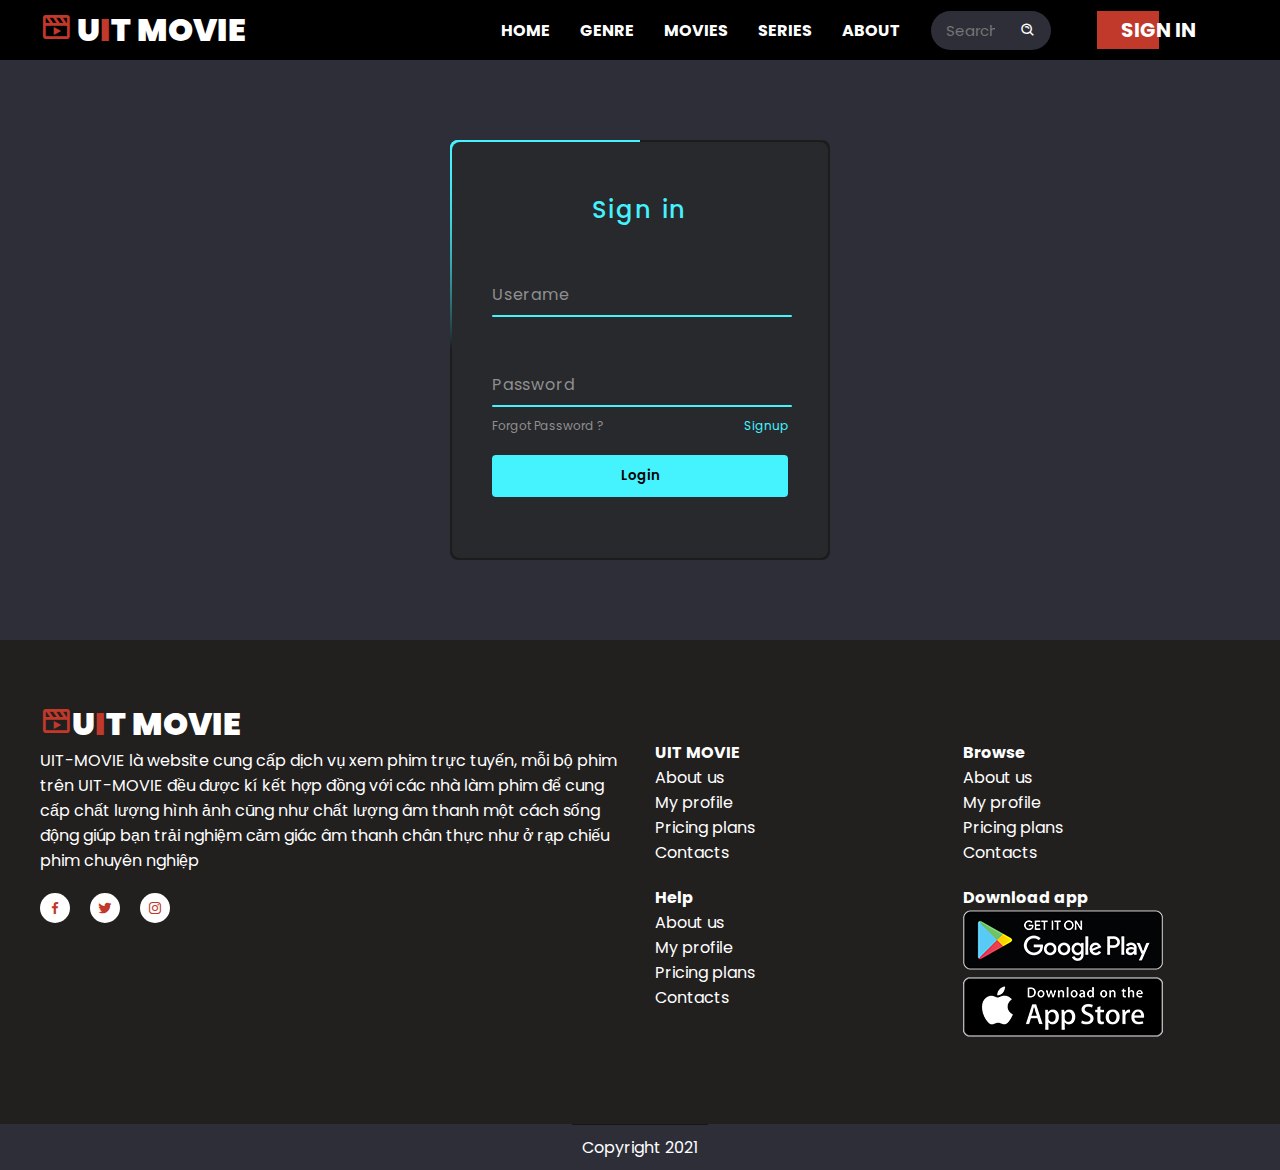
<file: Login.html>
<!DOCTYPE html>
<html lang="en">

<head>
    <meta charset="UTF-8">
    <meta http-equiv="X-UA-Compatible" content="IE=edge">
    <meta name="viewport" content="width=device-width, initial-scale=1.0">
    <title>
        UIT Movie Xem phim chất lượng cao
    </title>
    <!-- GOOGLE FONTS -->
    <link rel="preconnect" href="https://fonts.gstatic.com">
    <link href="https://fonts.googleapis.com/css2?family=Cairo:wght@200;300;400;600;700;900&display=swap" rel="stylesheet">
    <!-- OWL CAROUSEL -->
    <link rel="stylesheet" href="https://cdnjs.cloudflare.com/ajax/libs/OwlCarousel2/2.3.4/assets/owl.carousel.min.css" integrity="sha512-tS3S5qG0BlhnQROyJXvNjeEM4UpMXHrQfTGmbQ1gKmelCxlSEBUaxhRBj/EFTzpbP4RVSrpEikbmdJobCvhE3g==" crossorigin="anonymous" />
    <!-- BOX ICONS -->
    <link href='https://unpkg.com/boxicons@2.0.7/css/boxicons.min.css' rel='stylesheet'>
    <!-- APP CSS -->
    <link rel="stylesheet" href="./css/login.css">
    <link rel="stylesheet" href="./css/grid.css">
</head>

<body>

    <!-- NAV -->
    <div class="nav-wrapper">
        <div class="container">
            <div class="nav">
                <a href="#" class="logo">
                    <i class='bx bx-movie-play bx-tada main-color'>
                    </i>
                    U<span class="main-color">I</span>T MOVIE
                </a>
                <ul class="nav-menu" id="nav-menu">
                    <li><a href="#">Home</a></li>
                    <li><a href="#">Genre</a></li>
                    <li><a href="#">Movies</a></li>
                    <li><a href="#">Series</a></li>
                    <li><a href="#">About</a></li>
                    <li class="search-box">
                        <input type="search" name="" id="search-input" placeholder="Search movie">
                        <i class='bx bx-search-alt'></i>
                    </li>
                    <li>
                        <a href="#" class="btn btn-hover">
                            <span>Sign in</span>
                        </a>
                    </li>
                </ul>
                <!-- MOBILE MENU TOGGLE -->
                <div class="hamburger-menu" id="hamburger-menu">
                    <div class="hamburger"></div>
                </div>
            </div>
        </div>
    </div>
    <!-- END NAV -->


    <div class="box">
		<form autocomplete="off">
			<h2>Sign in</h2>
			<div class="inputBox">
				<input type="text" required="required">
				<span>Userame</span>
				<i></i>
			</div>
			<div class="inputBox">
				<input type="password" required="required">
				<span>Password</span>
				<i></i>
			</div>
			<div class="links">
				<a href="#">Forgot Password ?</a>
				<a href="./Signup.html">Signup</a>
			</div>
			<input type="submit" value="Login">
		</form>
        </div>
    <!-- FOOTER SECTION -->
    <footer class="section">
        <div class="container">
            <div class="row">
                <div class="col-4 col-md-6 col-sm-12">
                    <div class="content">
                        <a href="#" class="logo">
                            <i class='bx bx-movie-play bx-tada main-color'></i>U<span class="main-color">I</span>T MOVIE
                        </a>
                        <p>
                            UIT-MOVIE là website cung cấp dịch vụ xem phim trực tuyến, mỗi bộ phim trên UIT-MOVIE đều được kí kết hợp đồng với 
                            các nhà làm phim để cung cấp chất lượng hình ảnh cũng như chất lượng âm thanh một cách sống động
                            giúp bạn trải nghiệm cảm giác âm thanh chân thực như ở rạp chiếu phim chuyên nghiệp
                        </p>
                        <div class="social-list">
                            <a href="#" class="social-item">
                                <i class="bx bxl-facebook"></i>
                            </a>
                            <a href="#" class="social-item">
                                <i class="bx bxl-twitter"></i>
                            </a>
                            <a href="#" class="social-item">
                                <i class="bx bxl-instagram"></i>
                            </a>
                        </div>
                    </div>
                </div>
                <div class="col-8 col-md-6 col-sm-12">
                    <div class="row">
                        <div class="col-3 col-md-6 col-sm-6">
                            <div class="content">
                                <p><b>UIT MOVIE</b></p>
                                <ul class="footer-menu">
                                    <li><a href="#">About us</a></li>
                                    <li><a href="#">My profile</a></li>
                                    <li><a href="#">Pricing plans</a></li>
                                    <li><a href="#">Contacts</a></li>
                                </ul>
                            </div>
                        </div>
                        <div class="col-3 col-md-6 col-sm-6">
                            <div class="content">
                                <p><b>Browse</b></p>
                                <ul class="footer-menu">
                                    <li><a href="#">About us</a></li>
                                    <li><a href="#">My profile</a></li>
                                    <li><a href="#">Pricing plans</a></li>
                                    <li><a href="#">Contacts</a></li>
                                </ul>
                            </div>
                        </div>
                        <div class="col-3 col-md-6 col-sm-6">
                            <div class="content">
                                <p><b>Help</b></p>
                                <ul class="footer-menu">
                                    <li><a href="#">About us</a></li>
                                    <li><a href="#">My profile</a></li>
                                    <li><a href="#">Pricing plans</a></li>
                                    <li><a href="#">Contacts</a></li>
                                </ul>
                            </div>
                        </div>
                        <div class="col-3 col-md-6 col-sm-6">
                            <div class="content">
                                <p><b>Download app</b></p>
                                <ul class="footer-menu">
                                    <li>
                                        <a href="#">
                                            <img src="./images/google-play.png" alt="">
                                        </a>
                                    </li>
                                    <li>
                                        <a href="#">
                                            <img src="./images/app-store.png" alt="">
                                        </a>
                                    </li>
                                </ul>
                            </div>
                        </div>
                    </div>
                </div>
            </div>
        </div>
    </footer>
    <!-- END FOOTER SECTION -->

    <!-- COPYRIGHT SECTION -->
    <div class="copyright">
        Copyright 2021 </a>
    </div>
    <!-- END COPYRIGHT SECTION -->

    <!-- SCRIPT -->
    <!-- JQUERY -->
    <script src="https://code.jquery.com/jquery-3.6.0.min.js" integrity="sha256-/xUj+3OJU5yExlq6GSYGSHk7tPXikynS7ogEvDej/m4=" crossorigin="anonymous"></script>
    <!-- OWL CAROUSEL -->
    <script src="https://cdnjs.cloudflare.com/ajax/libs/OwlCarousel2/2.3.4/owl.carousel.min.js" integrity="sha512-bPs7Ae6pVvhOSiIcyUClR7/q2OAsRiovw4vAkX+zJbw3ShAeeqezq50RIIcIURq7Oa20rW2n2q+fyXBNcU9lrw==" crossorigin="anonymous"></script>
    <!-- APP SCRIPT -->
    <script src="./js/app.js"></script>

</body>

</html>
</file>
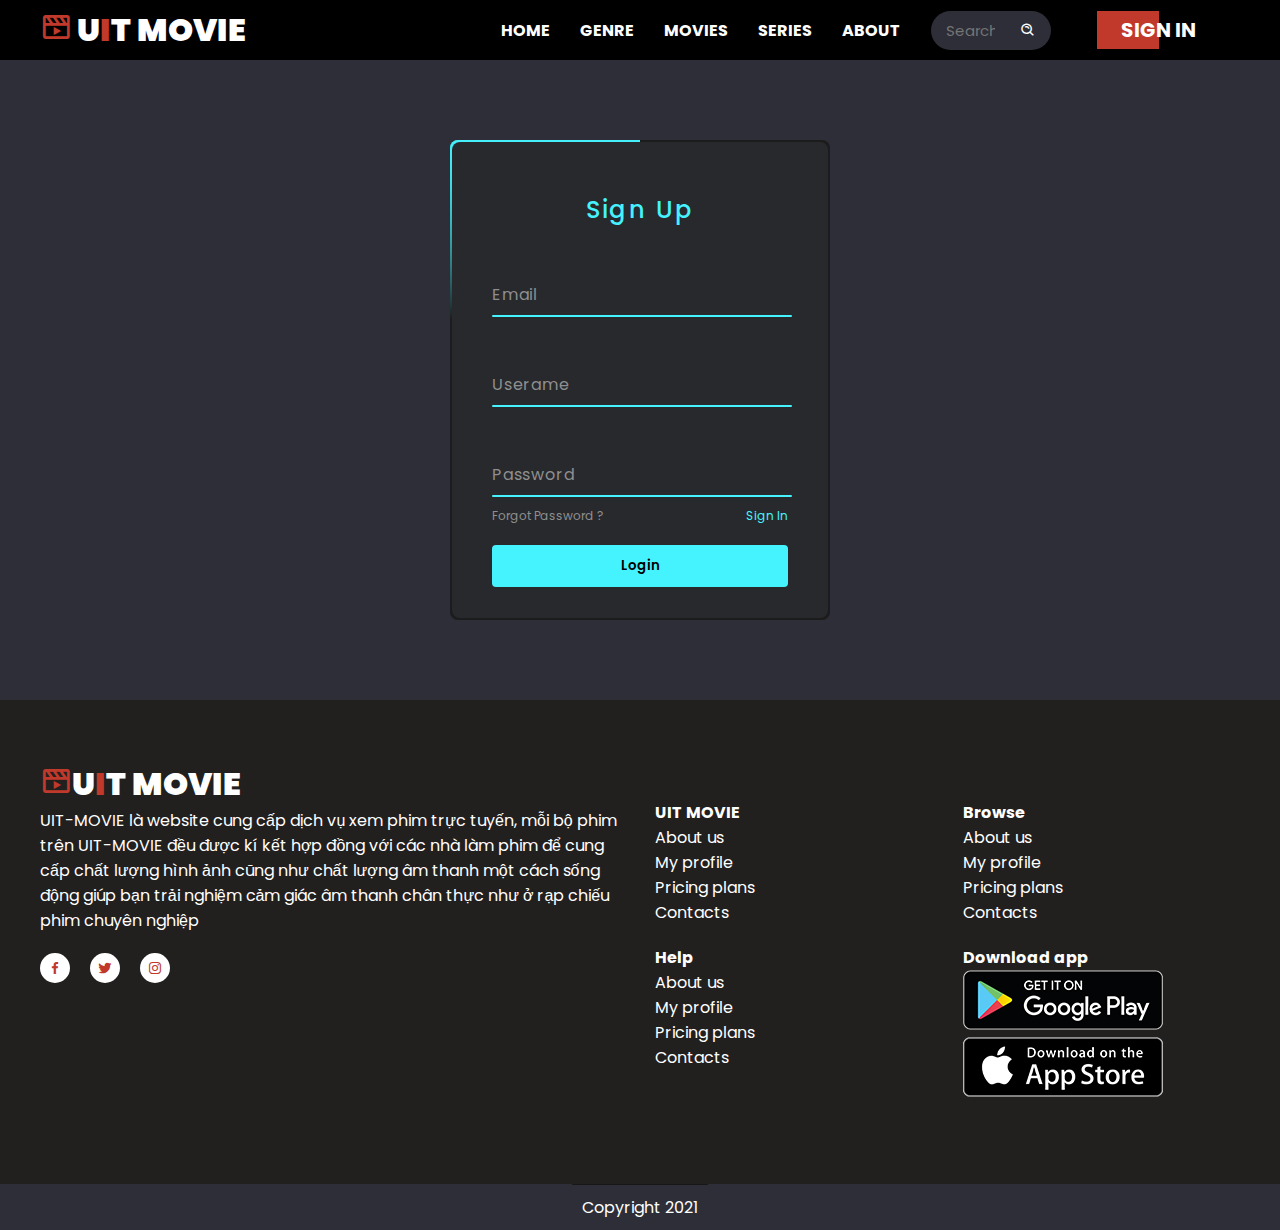
<file: Signup.html>
<!DOCTYPE html>
<html lang="en">

<head>
    <meta charset="UTF-8">
    <meta http-equiv="X-UA-Compatible" content="IE=edge">
    <meta name="viewport" content="width=device-width, initial-scale=1.0">
    <title>
        UIT Movie Xem phim chất lượng cao
    </title>
    <!-- GOOGLE FONTS -->
    <link rel="preconnect" href="https://fonts.gstatic.com">
    <link href="https://fonts.googleapis.com/css2?family=Cairo:wght@200;300;400;600;700;900&display=swap" rel="stylesheet">
    <!-- OWL CAROUSEL -->
    <link rel="stylesheet" href="https://cdnjs.cloudflare.com/ajax/libs/OwlCarousel2/2.3.4/assets/owl.carousel.min.css" integrity="sha512-tS3S5qG0BlhnQROyJXvNjeEM4UpMXHrQfTGmbQ1gKmelCxlSEBUaxhRBj/EFTzpbP4RVSrpEikbmdJobCvhE3g==" crossorigin="anonymous" />
    <!-- BOX ICONS -->
    <link href='https://unpkg.com/boxicons@2.0.7/css/boxicons.min.css' rel='stylesheet'>
    <!-- APP CSS -->
    <link rel="stylesheet" href="./css/login.css">
    <link rel="stylesheet" href="./css/grid.css">
</head>

<body>

    <!-- NAV -->
    <div class="nav-wrapper">
        <div class="container">
            <div class="nav">
                <a href="#" class="logo">
                    <i class='bx bx-movie-play bx-tada main-color'>
                    </i>
                    U<span class="main-color">I</span>T MOVIE
                </a>
                <ul class="nav-menu" id="nav-menu">
                    <li><a href="./index.html">Home</a></li>
                    <li><a href="#">Genre</a></li>
                    <li><a href="#">Movies</a></li>
                    <li><a href="#">Series</a></li>
                    <li><a href="#">About</a></li>
                    <li class="search-box">
                        <input type="search" name="" id="search-input" placeholder="Search movie">
                        <i class='bx bx-search-alt'></i>
                    </li>
                    <li>
                        <a href="#" class="btn btn-hover">
                            <span>Sign in</span>
                        </a>
                    </li>
                </ul>
                <!-- MOBILE MENU TOGGLE -->
                <div class="hamburger-menu" id="hamburger-menu">
                    <div class="hamburger"></div>
                </div>
            </div>
        </div>
    </div>
    <!-- END NAV -->


    <div class="box signup">
		<form autocomplete="off">
			<h2>Sign Up</h2>
            <div class="inputBox">
				<input type="email" required="required">
				<span>Email</span>
				<i></i>
			</div>
			<div class="inputBox">
				<input type="text" required="required">
				<span>Userame</span>
				<i></i>
			</div>
			<div class="inputBox">
				<input type="password" required="required">
				<span>Password</span>
				<i></i>
			</div>
			<div class="links">
				<a href="#">Forgot Password ?</a>
				<a href="./Login.html">Sign In</a>
			</div>
			<input type="submit" value="Login">
		</form>
        </div>
    <!-- FOOTER SECTION -->
    <footer class="section">
        <div class="container">
            <div class="row">
                <div class="col-4 col-md-6 col-sm-12">
                    <div class="content">
                        <a href="#" class="logo">
                            <i class='bx bx-movie-play bx-tada main-color'></i>U<span class="main-color">I</span>T MOVIE
                        </a>
                        <p>
                            UIT-MOVIE là website cung cấp dịch vụ xem phim trực tuyến, mỗi bộ phim trên UIT-MOVIE đều được kí kết hợp đồng với 
                            các nhà làm phim để cung cấp chất lượng hình ảnh cũng như chất lượng âm thanh một cách sống động
                            giúp bạn trải nghiệm cảm giác âm thanh chân thực như ở rạp chiếu phim chuyên nghiệp
                        </p>
                        <div class="social-list">
                            <a href="#" class="social-item">
                                <i class="bx bxl-facebook"></i>
                            </a>
                            <a href="#" class="social-item">
                                <i class="bx bxl-twitter"></i>
                            </a>
                            <a href="#" class="social-item">
                                <i class="bx bxl-instagram"></i>
                            </a>
                        </div>
                    </div>
                </div>
                <div class="col-8 col-md-6 col-sm-12">
                    <div class="row">
                        <div class="col-3 col-md-6 col-sm-6">
                            <div class="content">
                                <p><b>UIT MOVIE</b></p>
                                <ul class="footer-menu">
                                    <li><a href="#">About us</a></li>
                                    <li><a href="#">My profile</a></li>
                                    <li><a href="#">Pricing plans</a></li>
                                    <li><a href="#">Contacts</a></li>
                                </ul>
                            </div>
                        </div>
                        <div class="col-3 col-md-6 col-sm-6">
                            <div class="content">
                                <p><b>Browse</b></p>
                                <ul class="footer-menu">
                                    <li><a href="#">About us</a></li>
                                    <li><a href="#">My profile</a></li>
                                    <li><a href="#">Pricing plans</a></li>
                                    <li><a href="#">Contacts</a></li>
                                </ul>
                            </div>
                        </div>
                        <div class="col-3 col-md-6 col-sm-6">
                            <div class="content">
                                <p><b>Help</b></p>
                                <ul class="footer-menu">
                                    <li><a href="#">About us</a></li>
                                    <li><a href="#">My profile</a></li>
                                    <li><a href="#">Pricing plans</a></li>
                                    <li><a href="#">Contacts</a></li>
                                </ul>
                            </div>
                        </div>
                        <div class="col-3 col-md-6 col-sm-6">
                            <div class="content">
                                <p><b>Download app</b></p>
                                <ul class="footer-menu">
                                    <li>
                                        <a href="#">
                                            <img src="./images/google-play.png" alt="">
                                        </a>
                                    </li>
                                    <li>
                                        <a href="#">
                                            <img src="./images/app-store.png" alt="">
                                        </a>
                                    </li>
                                </ul>
                            </div>
                        </div>
                    </div>
                </div>
            </div>
        </div>
    </footer>
    <!-- END FOOTER SECTION -->

    <!-- COPYRIGHT SECTION -->
    <div class="copyright">
        Copyright 2021 </a>
    </div>
    <!-- END COPYRIGHT SECTION -->

    <!-- SCRIPT -->
    <!-- JQUERY -->
    <script src="https://code.jquery.com/jquery-3.6.0.min.js" integrity="sha256-/xUj+3OJU5yExlq6GSYGSHk7tPXikynS7ogEvDej/m4=" crossorigin="anonymous"></script>
    <!-- OWL CAROUSEL -->
    <script src="https://cdnjs.cloudflare.com/ajax/libs/OwlCarousel2/2.3.4/owl.carousel.min.js" integrity="sha512-bPs7Ae6pVvhOSiIcyUClR7/q2OAsRiovw4vAkX+zJbw3ShAeeqezq50RIIcIURq7Oa20rW2n2q+fyXBNcU9lrw==" crossorigin="anonymous"></script>
    <!-- APP SCRIPT -->
    <script src="./js/app.js"></script>

</body>

</html>
</file>
<file: css/login.css>
@import url('https://fonts.googleapis.com/css2?family=Poppins:wght@300;400;500;600;700;800;900&display=swap');

:root {
    --main-color: #c0392b;
    --body-bg: #181616;
    --box-bg: #221f1f;
    --text-color: #ffffff;

    --nav-height: 60px;
    --space-top: 30px;
    
    /*Colors*/
    --raisin-black: hsl(228, 13%, 15%);
    --gunmetal-1: hsl(229, 15%, 21%);
    --white: hsl(0, 100%, 100%);
    --citrine: hsl(57, 97%, 45%);
    --gray-x: hsl(0, 0%, 74%);
    --gainsboro: hsl(0, 7%, 88%);
    --jet: hsl(0, 0%, 20%);
    --gunmetal-1: hsl(229, 15%, 21%);
    --gunmetal-2: hsl(216, 22%, 18%);
    --container-color: #2d2e37;
/**
   * typography
   */

   --ff-poppins: 'Poppins', sans-serif;

   --fs-1: 36px;
   --fs-2: 32px;
   --fs-3: 30px;
   --fs-4: 24px;
   --fs-5: 20px;
   --fs-6: 18px;
   --fs-7: 16px;
   --fs-8: 15px;
   --fs-9: 14px;
   --fs-10: 13px;
   --fs-11: 12px;
   --fs-12: 11px;
 
   --fw-500: 500;
   --fw-700: 700;
  /**
   * transition
   */

  --transition-1: 0.15s ease;
  --transition-2: 0.25s ease-in;
    /** spacing*/

  --section-padding: 100px;
}

* {
    padding: 0;
    margin: 0;
    box-sizing: border-box;
}

html {
    font-size: 16px;
}

body {
    font-family: "Cairo", sans-serif;
    background-color: var(--body-bg);
    color: var(--text-color);
    padding-top: var(--nav-height);
}

a {
    
    text-decoration: none;
    color: unset;
}

img {
    max-width: 100%;
}
.main-color {
    color: var(--main-color);
}

.container {
    max-width: 1920px;
    padding: 0 40px;
    margin: auto;

}

.overlay {
    position: absolute;
    top: 0;
    right: 0;
    bottom: 0;
    left: 0;
    background-color: rgba(0, 0, 0, 0.5);
}

.nav-wrapper {
    position: fixed;
    top: 0;
    left: 0;
    width: 100%;
    z-index: 99;
    background-color: #000000;
}

.nav {
    display:flex;
    align-items: center;
    justify-content: space-between;
    color: var(--text-color);
    height: var(--nav-height);
}

.nav a {
    color: var(--text-color);
}

.logo {
    font-size: 2rem;
    font-weight: 900;
}

.nav-menu {
    list-style-type: none;
    display: flex;
    align-items: center;
    padding: 0 20px;
}

.nav-menu li ~ li {
    margin-left: 30px;
}

.nav-menu a {
    text-transform: uppercase;
    font-weight: 700;
}

.nav-menu a:hover {
    color: var(--main-color);
}

.nav-menu a.btn:hover,
a.logo:hover,
a.movie-item:hover {
    color: unset;
}
/*Search-Box*/
.search-box{
    max-width: 120px;
    width: 100%;
    display: flex;
    align-items: center;
    column-gap: 0.7rem;
    padding: 8px 15px;
    background-color: var(--container-color);
    border-radius: 4rem;
    margin-right: 1rem;
}

.search-box .bx:hover{
    color: var(--main-color);
}

#search-input{
    width: 100%;
    border: none;
    outline: none;
    color: #ffffff;
    background: transparent;
    font-size: 0.938rem;
}


.btn {
    color: #ffffff;
    padding: 0.25rem 1.5rem;
    text-transform: uppercase;
    font-size: 1.25rem;
    font-weight: 700;
    display: inline-flex;
    position: relative;
    align-items: center;
}

.btn-hover::before {
    z-index: 1;
    content: "";
    position: absolute;
    top: 0;
    left: 0;
    width: 50%;
    height: 100%;
    background-color: var(--main-color);
    transition: 0.3s ease-in-out;
}

.btn-hover:hover::before {
    width: 100%;
}

.btn i,
.btn span {
    z-index: 1;
}

.btn i {
    margin-right: 1rem;
}

.hamburger-menu {
    --size: 30px;
    height: var(--size);
    width: var(--size);
    cursor: pointer;
    z-index: 101;
    position: relative;
    display: none;
    align-items: center;
}

.hamburger {
    position: relative;
}

.hamburger,
.hamburger::before,
.hamburger::after {
    width: var(--size);
    height: 3px;
    border-radius: 0.5rem;
    background-color: var(--text-color);
    transition: 0.4s;
}

.hamburger::before,
.hamburger::after {
    content: "";
    position: absolute;
    left: 0;
}

.hamburger::before {
    top: -10px;
}

.hamburger::after {
    bottom: -10px;
}

.hamburger-menu.active .hamburger {
    background-color: transparent;
}

.hamburger-menu.active .hamburger::before {
    transform-origin: top left;
    transform: rotate(45deg);
    left: 6px;
}

.hamburger-menu.active .hamburger::after {
    transform-origin: bottom left;
    transform: rotate(-45deg);
    left: 6px;
}

.hero-slide-item {
    padding-top: 40%;
    position: relative;
    overflow: hidden;
}

.hero-slide-item img {
    width: 100%;
    position: absolute;
    top: 0;
    left: 0;
}

.hero-slide-item-content {
    position: absolute;
    top: 0;
    left: 0;
    width: 100%;
    height: 100%;
    color: var(--text-color);
    display: flex;
}

.item-content-wraper {
    padding-left: 5rem;
    width: 40%;
    background-color: rgba(0, 0, 0, 0.8);
    display: flex;
    flex-direction: column;
    justify-content: center;
    position: relative;
}

.item-content-wraper::before {
    content: "";
    position: absolute;
    top: 0;
    left: 100%;
    width: 50%;
    height: 100%;
    background: linear-gradient(to right, rgba(0, 0, 0, 0.8), rgba(0, 0, 0, 0));
}

.item-content-title {
    font-size: 5rem;
    line-height: 5rem;
    font-weight: 900;
}

.movie-infos {
    display: flex;
    align-items: center;
    flex-wrap: wrap;
    margin-top: calc(var(--space-top) / 2);
}

.movie-info {
    display: flex;
    align-items: center;
    font-size: 0.8rem;
    font-weight: 600;
}

.movie-info span {
    margin-left: 5px;
}

.movie-info i {
    color: var(--main-color);
}

.movie-info ~ .movie-info {
    margin-left: 5px;
}

.item-content-description {
    font-size: 1.15rem;
    margin-top: var(--space-top);
    line-height: 1.5rem;
}

.item-action {
    margin-top: var(--space-top);
}

.carousel-nav-center {
    position: relative;
}

.carousel-nav-center .owl-nav button i {
    font-size: 3rem;
}

.carousel-nav-center .owl-nav button {
    position: absolute;
    top: 50%;
    transform: translateY(-50%);
}

.carousel-nav-center .owl-nav .owl-prev {
    position: absolute;
    left: 5px;
}

.carousel-nav-center .owl-nav .owl-next {
    position: absolute;
    right: 5px;
}

.owl-nav button {
    border: none;
    outline: none;
}

.owl-nav button i {
    background-color: rgba(0, 0, 0, 0.6);
    border-radius: 50%;
}

.owl-nav button:hover i {
    color: var(--main-color);
}

.top-down {
    transform: translateY(-50px);
    visibility: hidden;
    opacity: 0;
    transition: 0.5s ease-in-out;
}

.delay-2 {
    transition-delay: 0.2s;
}

.delay-4 {
    transition-delay: 0.4s;
}

.delay-6 {
    transition-delay: 0.6s;
}

.delay-8 {
    transition-delay: 0.8s;
}

.owl-item.active .top-down {
    transform: translateY(0);
    visibility: visible;
    opacity: 1;
}

.movie-item {
    display: block;
    position: relative;
    overflow: hidden;
    padding-top: 140%;
    cursor: pointer;
}

.movie-item img {
    position: absolute;
    top: 0;
    left: 0;
    width: 100%;
    transition: transform 0.3s linear;
}

.movie-item:hover img {
    transform: scale(1.2);
}

.movie-item-content {
    position: absolute;
    bottom: 0;
    left: 0;
    width: 100%;
    padding: 5px;
    background-color: rgba(0, 0, 0, 0.8);
}

.movie-item-content::before {
    content: "";
    position: absolute;
    bottom: 100%;
    left: 0;
    width: 100%;
    height: 100px;
    background: linear-gradient(to top, rgba(0, 0, 0, 0.8), rgba(0, 0, 0, 0));
}

.movie-item-title {
    color: var(--text-color);
    font-size: 1.5rem;
    position: relative;
    font-weight: 700;
}

.section {
    padding-top: 80px;
}

.section-header {
    margin-bottom: 30px;
    padding-left: 20px;
    text-transform: uppercase;
    font-size: 1.5rem;
    font-weight: 700;
    border-left: 4px solid var(--main-color);
    display: flex;
    align-items: center;
}

.pricing-header {
    margin-bottom: 30px;
    text-align: center;
    font-size: 2rem;
    font-weight: 700;
    text-transform: uppercase;
}

.pricing-box {
    padding: 50px;
    margin: 15px 0;
    background-color: var(--box-bg);
    border-top: 5px solid transparent;
    transition: transform 0.3s ease-in-out;
}

.pricing-box:hover {
    transform: translateY(-20px);
}

.pricing-box.hightlight {
    border-top: 5px solid var(--main-color);
}

.pricing-box-header {
    display: flex;
    align-items: center;
    justify-content: space-between;
    font-size: 1.5rem;
}

.pricing-price {
    font-weight: 700;
}

.pricing-price span {
    font-size: 1rem;
}

.pricing-box-content {
    text-align: center;
    margin-top: 60px;
    font-size: 1.25rem;
}

.pricing-box-action {
    text-align: center;
    margin-top: 60px;
}

footer.section {
    background-color: var(--box-bg);
    margin-top: 80px;
    padding-bottom: 80px;
    position: relative;
}

footer a:hover {
    color: var(--main-color);
}

footer a.logo {
    margin-top: -2.5rem;
    display: block;
}

footer a.logo:hover {
    color: unset;
}

.social-list {
    display: flex;
    align-items: center;
    margin-top: 20px;
}

.social-item {
    --size: 30px;
    height: var(--size);
    width: var(--size);
    display: grid;
    place-items: center;
    border-radius: 50%;
    background-color: var(--text-color);
    color: var(--main-color);
}

.social-item:hover {
    background-color: var(--main-color);
    color: var(--text-color);
}

.social-item ~ .social-item {
    margin-left: 20px;
}

footer .content {
    margin-top: 20px;
}

.footer-menu {
    list-style-type: none;
}

.footer-menu a {
    display: inline-block;
    transition: transform 0.2s ease-in-out;
}

.footer-menu a:hover {
    transform: translateX(5px);
}

.copyright {
    padding: 10px;
    border-top: 1px solid var(--body-bg);
    text-align: center;
}

*{
	margin: 0;
	padding: 0;
	box-sizing: border-box;
  font-family: 'Poppins', sans-serif;
}
body 
{
    background-color:var(--container-color);
	display: flex;
	justify-content: center;
	align-items: center;
	min-height: 100vh;
	flex-direction: column;
}
.box 
{
    margin-top: 80px;
	position: relative;
	width: 380px;
	height: 420px;
	background: #1c1c1c;
	border-radius: 8px;
	overflow: hidden;
}

.box.signup{
    margin-top: 80px;
	position: relative;
	width: 380px;
	height: 480px;
	background: #1c1c1c;
	border-radius: 8px;
	overflow: hidden;
}
.box::before 
{
	content: '';
	z-index: 1;
	position: absolute;
	top: -50%;
	left: -50%;
	width: 380px;
	height: 420px;
	transform-origin: bottom right;
	background: linear-gradient(0deg,transparent,#45f3ff,#45f3ff);
	animation: animate 6s linear infinite;
}
.box::after 
{
	content: '';
	z-index: 1;
	position: absolute;
	top: -50%;
	left: -50%;
	width: 380px;
	height: 420px;
	transform-origin: bottom right;
	background: linear-gradient(0deg,transparent,#45f3ff,#45f3ff);
	animation: animate 6s linear infinite;
	animation-delay: -3s;
}
@keyframes animate 
{
	0%
	{
		transform: rotate(0deg);
	}
	100%
	{
		transform: rotate(360deg);
	}
}
form 
{
	position: absolute;
	inset: 2px;
	background: #28292d;
	padding: 50px 40px;
	border-radius: 8px;
	z-index: 2;
	display: flex;
	flex-direction: column;
}
h2 
{
	color: #45f3ff;
	font-weight: 500;
	text-align: center;
	letter-spacing: 0.1em;
}
.inputBox 
{
	position: relative;
	width: 300px;
	margin-top: 35px;
}
.inputBox input 
{
	position: relative;
	width: 100%;
	padding: 20px 10px 10px;
	background: transparent;
	outline: none;
	box-shadow: none;
	border: none;
	color: #23242a;
	font-size: 1em;
	letter-spacing: 0.05em;
	transition: 0.5s;
	z-index: 10;
}
.inputBox span 
{
	position: absolute;
	left: 0;
	padding: 20px 0px 10px;
	pointer-events: none;
	font-size: 1em;
	color: #8f8f8f;
	letter-spacing: 0.05em;
	transition: 0.5s;
}
.inputBox input:valid ~ span,
.inputBox input:focus ~ span 
{
	color: #45f3ff;
	transform: translateX(0px) translateY(-34px);
	font-size: 0.75em;
}
.inputBox i 
{
	position: absolute;
	left: 0;
	bottom: 0;
	width: 100%;
	height: 2px;
	background: #45f3ff;
	border-radius: 4px;
	overflow: hidden;
	transition: 0.5s;
	pointer-events: none;
	z-index: 9;
}
.inputBox input:valid ~ i,
.inputBox input:focus ~ i 
{
	height: 44px;
}
.links 
{
	display: flex;
	justify-content: space-between;
}
.links a 
{
	margin: 10px 0;
	font-size: 0.75em;
	color: #8f8f8f;
	text-decoration: beige;
}
.links a:hover, 
.links a:nth-child(2)
{
	color: #45f3ff;
}
input[type="submit"]
{
	border: none;
	outline: none;
	padding: 11px 25px;
	background: #45f3ff;
	cursor: pointer;
	border-radius: 4px;
	font-weight: 600;
	margin-top: 10px;
}
input[type="submit"]:active 
{
	opacity: 0.8;
}
@media (min-width: 550px) {
    :root {

        /**
         * typography
         */
    
        --fs-1: 42px;
    
      }

      .container {
        max-width: 540px;
        margin-inline: auto;
      }
      .detail-subtitle { --fs-5: 22px; }

      .detail-title { --fs-1: 46px; }
}


/**
 * responsive for large than 768px screen
 */

 @media (min-width: 768px) {

    /**
     * CUSTOM PROPERTY
     */
  
    :root {
  
      /**
       * typography
       */
  
      --fs-2: 36px;
  
    }
  
  
  
    /**
     * REUSED STYLE
     */
  
    .container { max-width: 720px; }
  
    /**
     * MOVIE DETAIL
     */
  
    .detail-subtitle { --fs-5: 26px; }
  
    .detail-title { --fs-1: 50px; }
  
  }

/**
 * responsive for large than 992px screen
 */

@media (min-width: 992px){
     /**
   * MOVIE DETAIL
   */
   .container { max-width: 960px; }

  .movie-detail { padding-bottom: 200px; }

  .movie-detail .container {
    position: relative;
    display: flex;
    align-items: center;
    gap: 50px;
  }

  .movie-detail-banner,
  .details-actions { margin: 0; }

  .download-btn {
    position: absolute;
    left: 15px;
    bottom: -80px;
  }

}


/**
 * responsive for large than 1200px screen
 */

@media (min-width: 1200px) {
     /**
   * MOVIE DETAIL
   */
   :root {

    /**
     * typography
     */

    --fs-1: 60px;
    --fs-4: 26px;

  }
  /**
   * REUSED STYLE
   */

  .container { max-width: 1320px; }
  .movie-detail { padding-bottom: var(--section-padding); }

  .movie-detail-content { max-width: 620px; }

  .detail-title { --fs-1: 60px; }

  .download-btn {
    left: auto;
    right: 15px;
    bottom: 0;
    transform: rotate(0.25turn) translateY(100%);
    transform-origin: bottom right;
    padding: 40px 50px;
  }

  .download-btn ion-icon {
    font-size: 30px;
    transform: rotate(-0.25turn);
  }

}
</file>
<file: css/grid.css>
.row {
    display: flex;
    flex-wrap: wrap;
    margin: 0 -15px;
}

[class*="col-"] {
    padding: 0 15px;
}

.col-1 {
    width: 8.33%;
}

.col-2 {
    width: 16.66%;
}

.col-3 {
    width: 25%;
}

.col-4 {
    width: 33.33%;
}

.col-5 {
    width: 41.66%;
}

.col-6 {
    width: 50%;
}

.col-7 {
    width: 58.33%;
}

.col-8 {
    width: 66.66%;
}

.col-9 {
    width: 75%;
}

.col-10 {
    width: 83.33%;
}

.col-11 {
    width: 91.66%;
}

.col-12 {
    width: 100%;
}

/* MEDIUM SCREEN */

@media only screen and (max-width: 1280px) {
    .col-md-1 {
        width: 8.33%;
    }

    .col-md-2 {
        width: 16.66%;
    }

    .col-md-3 {
        width: 25%;
    }

    .col-md-4 {
        width: 33.33%;
    }

    .col-md-5 {
        width: 41.66%;
    }

    .col-md-6 {
        width: 50%;
    }

    .col-md-7 {
        width: 58.33%;
    }

    .col-md-8 {
        width: 66.66%;
    }

    .col-md-9 {
        width: 75%;
    }

    .col-md-10 {
        width: 83.33%;
    }

    .col-md-11 {
        width: 91.66%;
    }

    .col-md-12 {
        width: 100%;
    }
}

/* SMALL SCREEN */

@media only screen and (max-width: 850px) {
    .col-sm-1 {
        width: 8.33%;
    }

    .col-sm-2 {
        width: 16.66%;
    }

    .col-sm-3 {
        width: 25%;
    }

    .col-sm-4 {
        width: 33.33%;
    }

    .col-sm-5 {
        width: 41.66%;
    }

    .col-sm-6 {
        width: 50%;
    }

    .col-sm-7 {
        width: 58.33%;
    }

    .col-sm-8 {
        width: 66.66%;
    }

    .col-sm-9 {
        width: 75%;
    }

    .col-sm-10 {
        width: 83.33%;
    }

    .col-sm-11 {
        width: 91.66%;
    }

    .col-sm-12 {
        width: 100%;
    }
}
</file>
